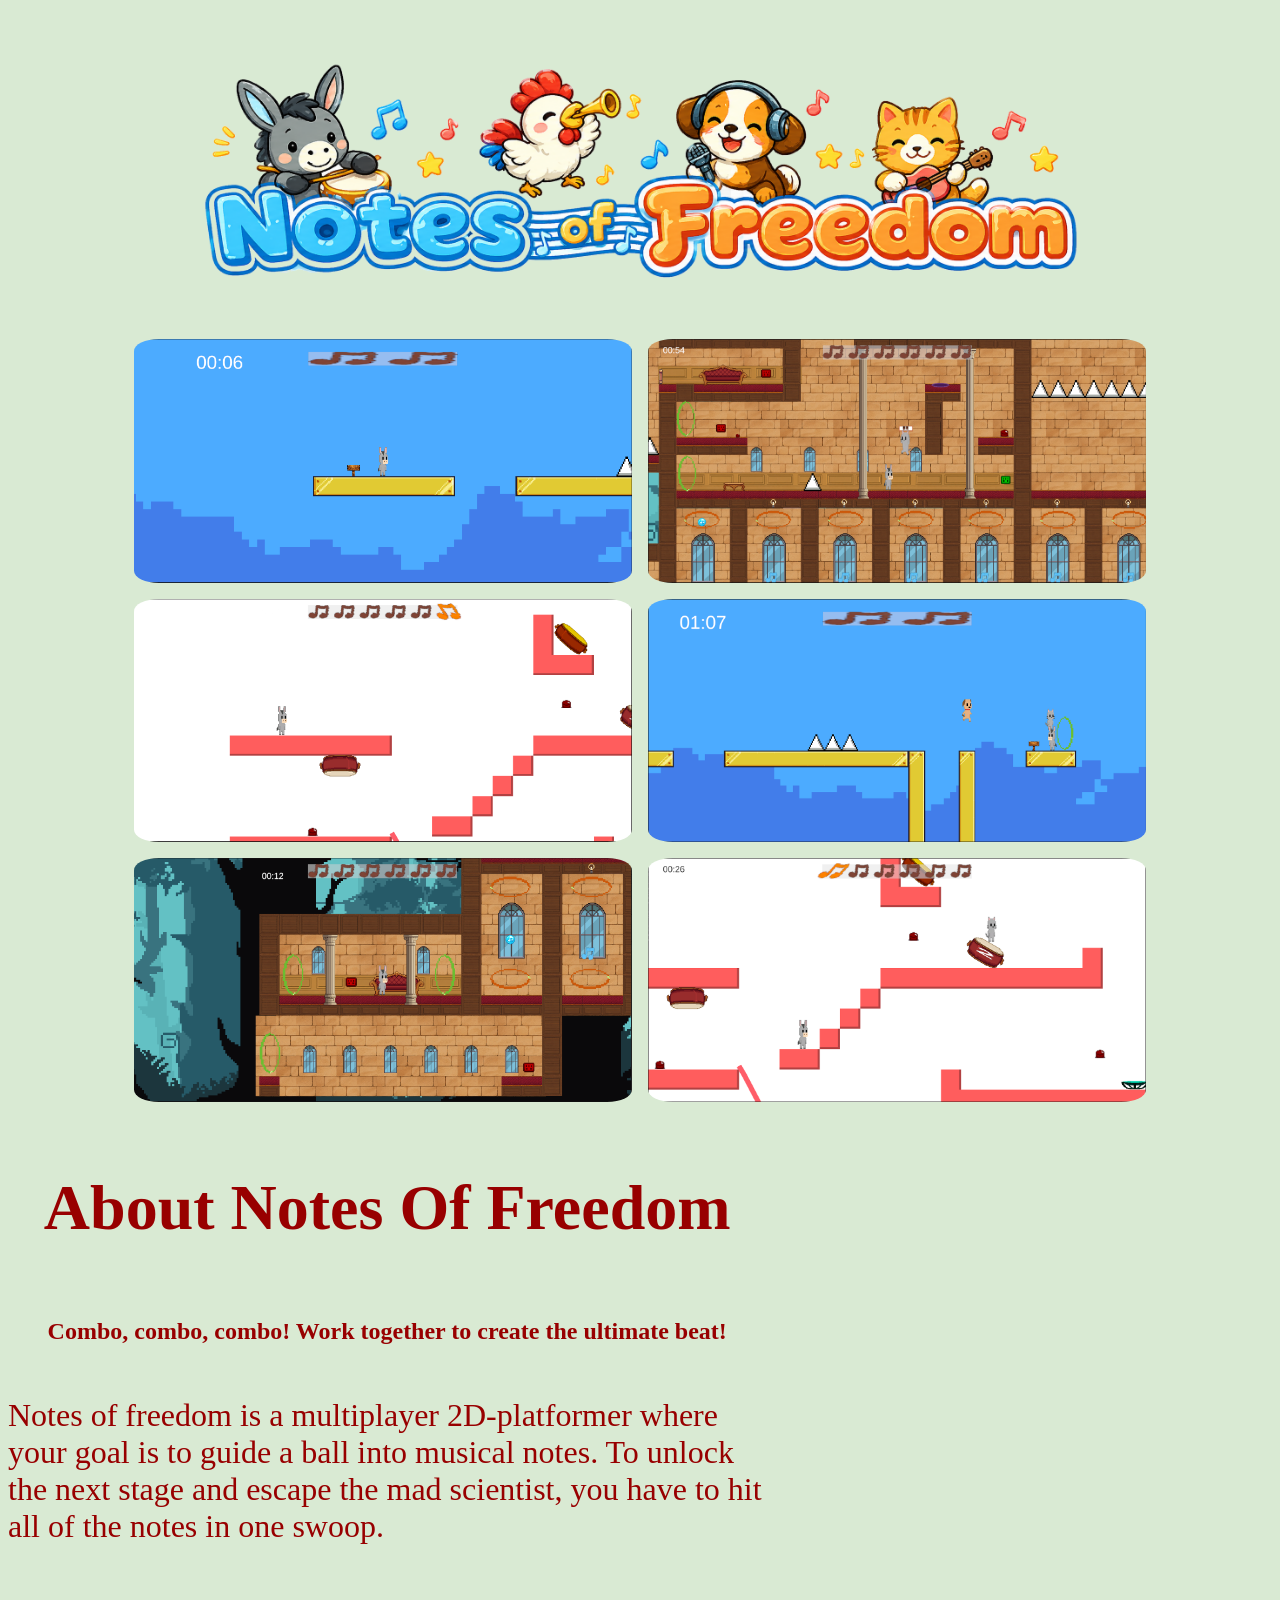
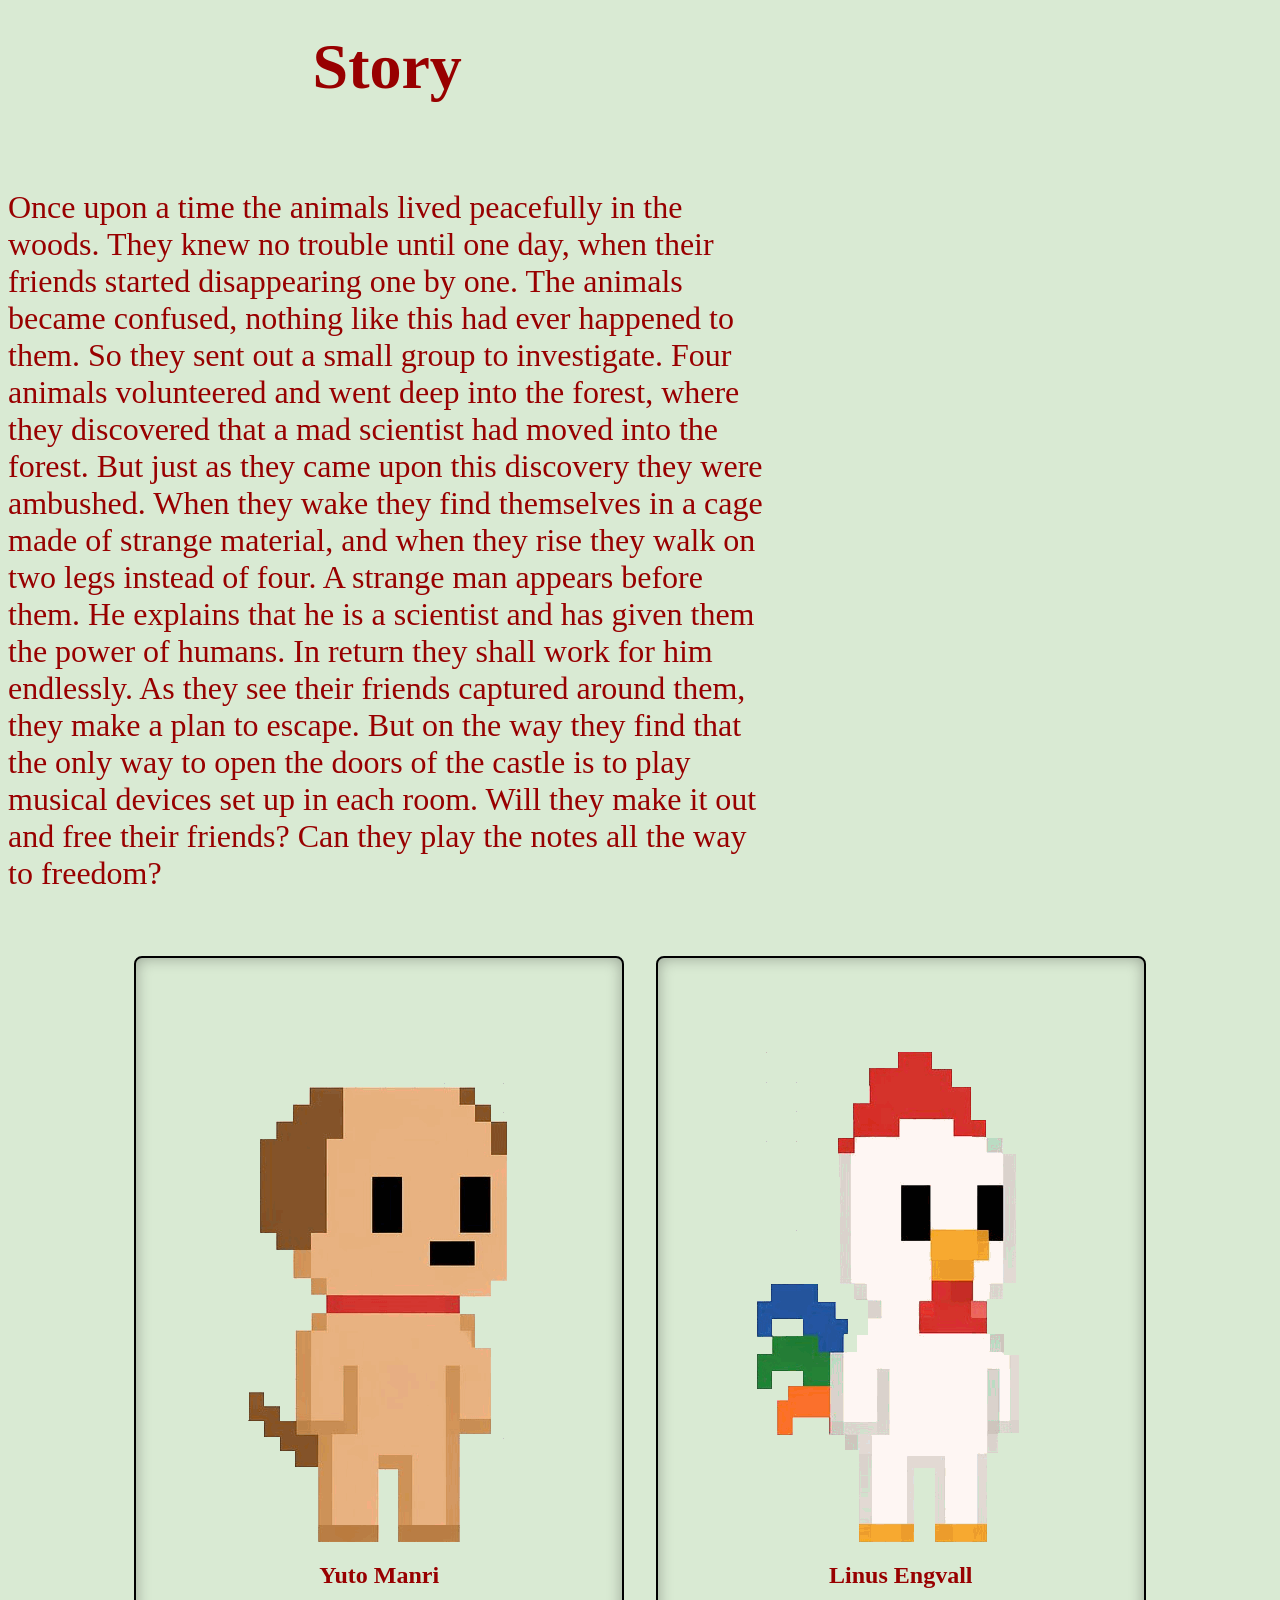
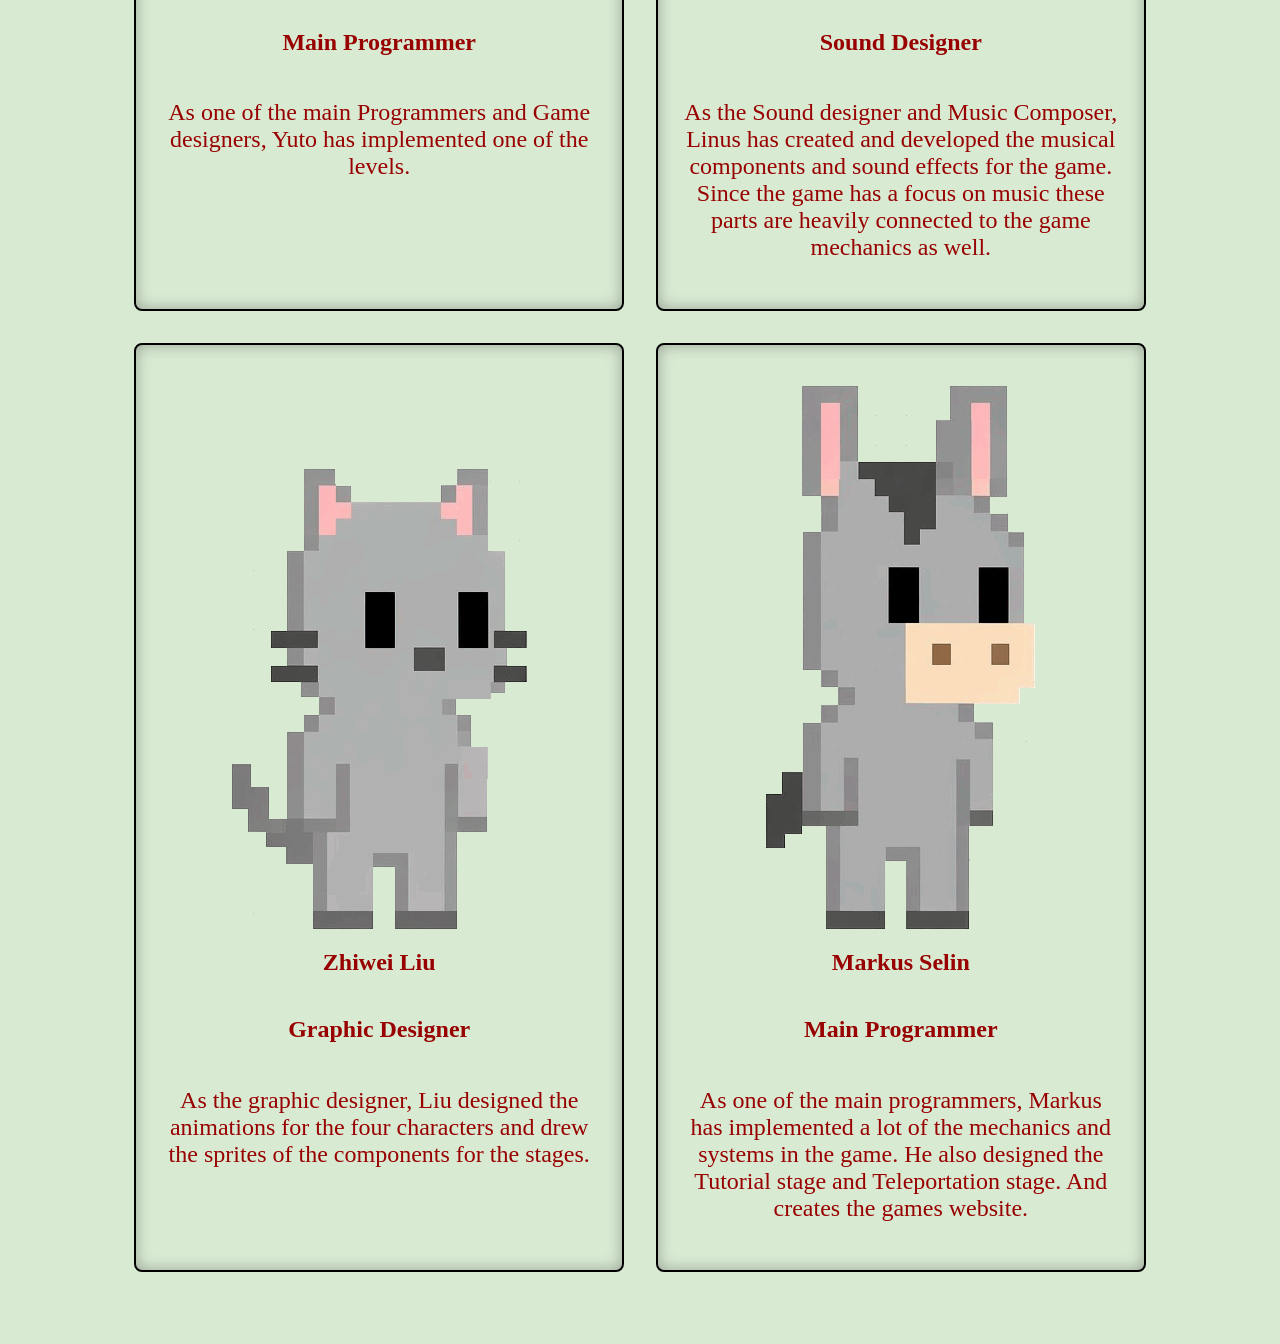
<file: index.html>
<!DOCTYPE html>
<!--[if lt IE 7]>      <html class="no-js lt-ie9 lt-ie8 lt-ie7"> <![endif]-->
<!--[if IE 7]>         <html class="no-js lt-ie9 lt-ie8"> <![endif]-->
<!--[if IE 8]>         <html class="no-js lt-ie9"> <![endif]-->
<!--[if gt IE 8]>      <html class="no-js"> <!--<![endif]-->
<html>
    <head>
        <meta charset="utf-8">
        <meta http-equiv="X-UA-Compatible" content="IE=edge">
        <title>Notes Of Freedom</title>
        <meta name="description" content="">
        <meta name="viewport" content="width=device-width, initial-scale=1">
        <link rel="stylesheet" href="stylesheet.css">
    </head>
    <body>
        <!-- Top header of the page -->
        <section class="top-header">
            <div>
                <header class="title-header">
                    <img class="title-img" src="images/correct_title-trans.png">
                </header>
            </div>
        </section>
        <!-- Trailer section of the page -->
        <!-- Note: More trailers? -->
        <section class="trailer-section">
            <div class="picture-container">
                <div class="left-picture-container">
                    <div class="top-left-pic">
                        <img src="images/tutorial_stage.PNG">
                    </div>
                    <div class="middle-left-pic">
                        <img src="images/yuto_stage.PNG">
                    </div>
                    <div class="bottom-left-pic">
                        <img src="images/portal_stage.PNG">
                    </div>
                </div>
                <div class="right-picture-container">
                    <div class="top-right-pic">
                        <img src="images/jumping_trailer.PNG">
                    </div>
                    <div class="middle-right-pic">
                        <img src="images/tutorial_trailer.png">
                    </div>
                    <div class="bottom-right-pic">
                        <img src="images/yuto_stage_trailer.PNG">
                    </div>
                </div>

            </div>
            <!-- <div class="video-div">
                <video controls>
                    <source src="videos/test_trailer.mp4" type="video/mp4">
                    Your browser doesn't support videos!
                </video>
            </div> -->
        </section>
        
        <!-- About the game section of the page -->
         <!-- Note: Images? -->
        <section class="about-the-game-section">
            <h1>About Notes Of Freedom</h1>
            <h2>Combo, combo, combo! Work together to create the ultimate beat!</h2>
            <p>
                Notes of freedom is a multiplayer 2D-platformer where your goal is to guide a ball into musical notes. To unlock the next stage and escape the mad scientist, you have to hit all of the notes in one swoop.
            </p>
            <h1>Story</h1>
            <p>Once upon a time the animals lived peacefully in the woods. They knew no trouble until one day, when their friends started disappearing one by one. The animals became confused, nothing like this had ever happened to them. So they sent out a small group to investigate. Four animals volunteered and went deep into the forest, where they discovered that a mad scientist had moved into the forest. But just as they came upon this discovery they were ambushed. When they wake they find themselves in a cage made of strange material, and when they rise they walk on two legs instead of four. A strange man appears before them. He explains that he is a scientist and has given them the power of humans. In return they shall work for him endlessly. As they see their friends captured around them, they make a plan to escape. But on the way they find that the only way to open the doors of the castle is to play musical devices set up in each room. Will they make it out and free their friends? Can they play the notes all the way to freedom?
</p>
        </section>
        <!-- About us section of the page -->
        <section class="about-us-section">
            <div class="top-two-about-us">
                <div class="about-card">
                    <img src="images/dog.gif">
                    <h1>Yuto Manri</h1>
                    <h2>Main Programmer</h2>
                    <p>As one of the main Programmers and Game designers, Yuto has implemented one of the levels.</p>
                </div>
                <div class="about-card">
                    <img src="images/rooster.gif">
                    <h1>Linus Engvall</h1>
                    <h2>Sound Designer</h2>
                    <p>As the Sound designer and Music Composer, Linus has created and developed the musical components and sound effects for the game. Since the game has a focus on music these parts are heavily connected to the game mechanics as well.
</p>
                </div>
            </div>
            <div class="bottom-two-about-us">
                <div class="about-card">
                    <img src="images/cat.gif">
                    <h1>Zhiwei Liu</h1>
                    <h2>Graphic Designer</h2>
                    <p>As the graphic designer, Liu designed the animations for the four characters and drew the sprites of the components for the stages.</p>
                </div>
                <div class="about-card">
                    <img src="images/donkey.gif">
                    <h1>Markus Selin</h1>
                    <h2>Main Programmer</h2>
                    <p>As one of the main programmers, Markus has implemented a lot of the mechanics and systems in the game. He also designed the Tutorial stage and Teleportation stage. And creates the games website.</p>
                </div>
            </div>
        </section>
        <!--[if lt IE 7]>
            <p class="browsehappy">You are using an <strong>outdated</strong> browser. Please <a href="#">upgrade your browser</a> to improve your experience.</p>
        <![endif]-->
        
        <script src="" async defer></script>
    </body>
</html>
</file>
<file: stylesheet.css>
body {
    background-color: #D9EAD3;
    color: #980000;
}

img {
    max-width: 100%;
    height: auto;
}
/* Header section  */
.top-header {
    height: 35vh;
    display: flex;
    align-items: center;
    justify-content: center;

}

.top-header div,
.top-header header {
    height: 100%;
    display: flex;
    align-items: center;
    justify-content: center;
}

.title-img {
    height: 100%;
    width: auto;
    object-fit: contain;
}


.trailer-section {
    width: 100%;
    height: 100%;
    display: flex;
    align-items: center;
    justify-content: center;
    padding: 1em 0;
}

/* .trailer-section {
    width: 100%;
    padding: 2rem 0;
} */

.picture-container {
    display: flex;
    gap: 1rem;
    width: 80%;
}

.left-picture-container,
.right-picture-container {
    display: flex;
    flex-direction: column;
    flex: 1;
    gap: 1rem;
}

.top-left-pic,
.middle-left-pic,
.bottom-left-pic,
.top-right-pic,
.middle-right-pic,
.bottom-right-pic {
    flex: 1;
    min-height: 200px;
    overflow: hidden;
    border-radius: 5%;
}

.top-left-pic img,
.middle-left-pic img,
.bottom-left-pic img,
.top-right-pic img,
.middle-right-pic img,
.bottom-right-pic img {
    width: 100%;
    height: 100%;
    object-fit: cover;
    display: block;
    
}




.video-div {
    width: 85%;
    height: 100%;
    border: 3px solid black;
    box-shadow: inset 0 0 15px rgba(0, 0, 0, 0.5);
    border-radius: 8px;
    overflow: hidden;
    display: flex;
    justify-content: center;
    align-items: center;
    padding: 2em;
    box-sizing: border-box;
}

.video-div video {
    width: 80%;
    height: auto;
}
/* About the game section */
.about-the-game-section {
    width: 60%;
    display: flex;
    justify-content: center;
    justify-self: center;
    align-items: center;
    flex-direction: column;
}
/* About us section */
.about-us-section {
    display: flex;
    flex-direction: column;
    align-items: center;
    width: 100%;
    padding: 2em 0;
}
.about-us-section p {
    font-size: 1.5em;
}
.about-the-game-section p {

    font-size: 2em;
    font-style: bold;
}
.about-the-game-section h1 {
    
    font-size: 4em;
}
.top-two-about-us,
.bottom-two-about-us {
    display: flex;
    flex-direction: row;
    justify-content: center;
    gap: 2em;
    width: 80%;
    margin-bottom: 2em;
}

/* .top-left-about-us,
.top-right,
.bottom-left,
.bottom-right {
    display: flex;
    flex-direction: column;
    align-items: center;
    text-align: center;
    width: 50%;
} */

.about-card {
    display: flex;
    flex-direction: column;
    align-items: center;
    text-align: center;
    width: 50%;
    
    /* Border and shadow */
    border: 2px solid black;
    box-shadow: inset 0 0 15px rgba(0, 0, 0, 0.3);
    border-radius: 8px;
    padding: 1.5em;
    box-sizing: border-box;
}

.about-card img {
    max-width: 100%;
    height: auto;
}
</file>
